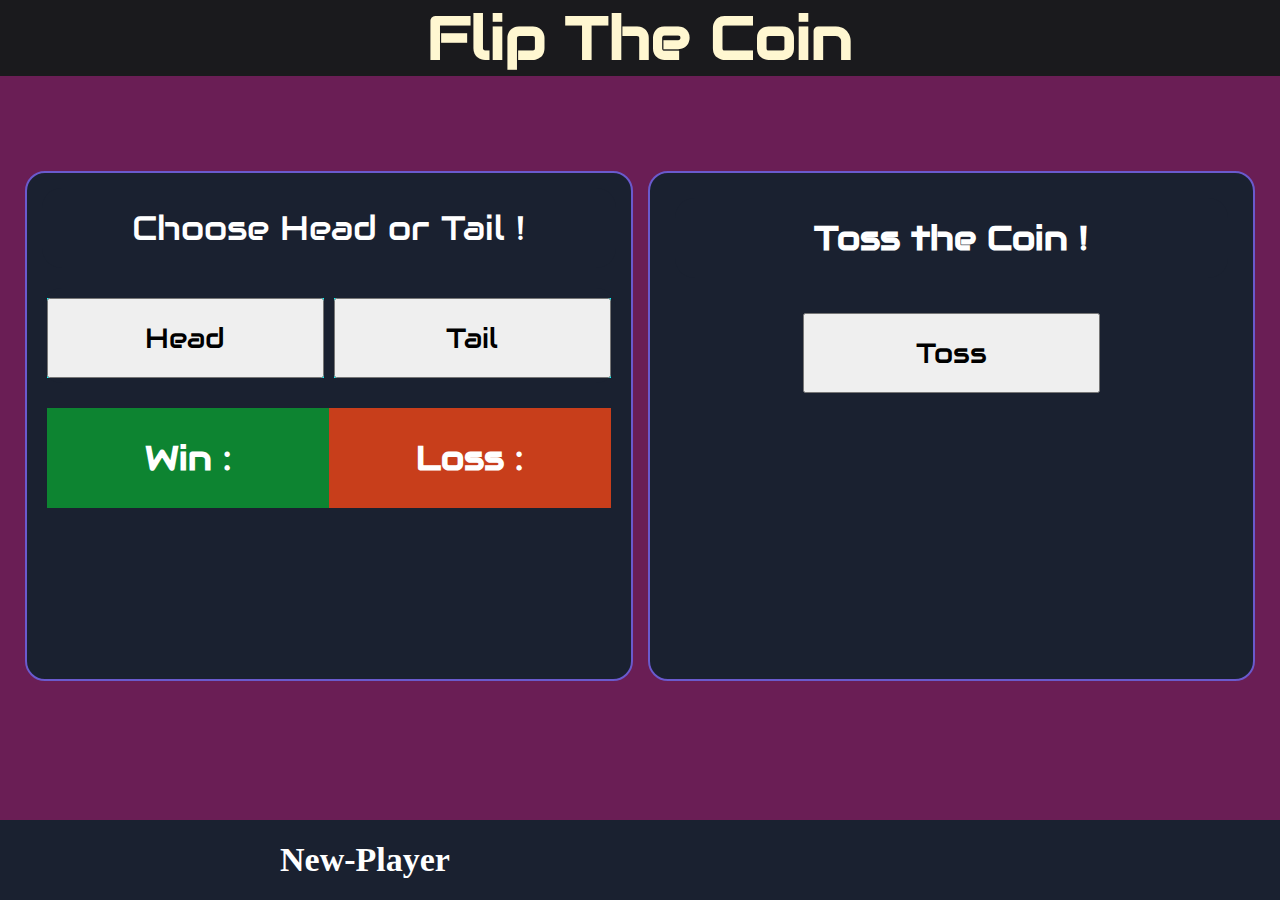
<file: Flip the Coin/flipthcoin.html>
<!DOCTYPE html>
<html lang="en">

<head>
    <link rel="preconnect" href="https://fonts.googleapis.com">
    <link rel="preconnect" href="https://fonts.gstatic.com" crossorigin>
    <link href="https://fonts.googleapis.com/css2?family=Danfo&family=Jacquard+12&display=swap" rel="stylesheet">
    <!--   <link href="./style.css" rel="stylesheet"> -->

    <link rel="preconnect" href="https://fonts.googleapis.com">
    <link rel="preconnect" href="https://fonts.gstatic.com" crossorigin>
    <link
        href="https://fonts.googleapis.com/css2?family=Audiowide&family=Bebas+Neue&family=Chewy&family=Pacifico&family=Press+Start+2P&family=Russo+One&display=swap"
        rel="stylesheet">

    <meta charset="UTF-8">
    <meta name="viewport" content="width=device-width, initial-scale=1.0">
    <title> Head & Tail </title>

    <style>
        /*This is universal Selector to deny unwanted default margin and padding.*/
        * {
            margin: 0;
            padding: 0;
            box-sizing: border-box;
        }

        h1 {
            font-size: 34px;
        }

        /*Body css*/
        body {
            display: flex;
            flex-direction: column;
            text-decoration: none;
            background-color: #6A1E55;
            color: white;
            margin: 0;
            padding: 0;
        }

        .Header-Section {
            margin: 0;
            padding: 0px 0;
            position: relative;
            width: 100%;
            min-height: auto;
            text-align: center;
            z-index: 1000;
            background-color: #1A1A1D;
        }

        .text-title {
            color: #FFF7D1;
            font-size: 60px;
            font-family: 'audiowide', sans-serif;
        }

        .Entire-Display-Section {
            margin: 10px;
            margin-top: 80px;
            margin-bottom: 0px;
            border-radius: 20px;
            display: flex;
            flex-direction: row;
            width: calc(100%-20px);
            height: 60vh;
            box-sizing: border-box;
        }

        .Left-Display-Section {
            border: 2px solid slateblue;
            margin: 15px;
            padding: 5px;
            margin-right: 7.5px;
            border-radius: 20px;
            display: flex;
            flex-direction: column;
            background-color: #1A2130;
            width: 50%;
            height: calc(100%-10px);
        }

        .Left-Display-text {
            padding: 0px;
            display: flex;
            flex-direction: row;
            justify-content: center;
            border-radius: 20px;
            margin: 10px;
            width: calc(100%-20px);
            height: 80px;
            background-color: #1A2130;
            box-sizing: border-box;
        }

        #playing-text {
            font-family: 'audiowide', sans-serif;
            display: flex;
            align-items: center;
            justify-content: center;
            color: white;
            font-size: 34px;
        }

        .button-Section {
            display: flex;
            flex-direction: row;
            justify-content: center;
            border-radius: 20px;
            margin: 10px;
            width: calc(100%-20px);
            height: auto;
            background-color: #1A2130;
            box-sizing: border-box;
        }

        .Left-Button-Section {
            margin: 10px 5px 5px 5px;
            width: 50%;
            background-color: aqua;
            height: 80px;
        }

        .Right-Button-Section {
            margin: 10px 5px 5px 5px;
            width: 50%;
            background-color: aqua;
            height: 80px;
        }

        .button-section-btn {
            font-family: 'audiowide', sans-serif;
            font-size: 28px;
            padding: 10px;
            width: 100%;
            height: 100%;
        }

        .button-click-result {
            font-family: 'audiowide', sans-serif;
            display: flex;
            justify-content: center;
            width: 100%;
            height: auto;
        }

        .win-loss-stats {
            margin: 15px;
            display: flex;
            flex-direction: row;
            width: auto;
            height: 100px;
            background-color: #291fa7;
            box-sizing: border-box;
        }

        .win-stat {
            font-family: 'audiowide', sans-serif;
            display: flex;
            align-items: center;
            justify-content: center;
            width: 50%;
            height: 100%;
            background-color: rgb(13, 132, 49);
            box-sizing: border-box;
        }

        .loss-stat {
            font-family: 'audiowide', sans-serif;
            display: flex;
            align-items: center;
            justify-content: center;
            height: 100%;
            background-color: rgb(200, 62, 27);
            width: 50%;
            box-sizing: border-box;
        }


        /*Right Section */

        .Right-Display-Section {
            font-family: 'audiowide', sans-serif;
            border: 2px solid slateblue;
            font-size: 1em;
            margin: 15px;
            padding: 5px;
            margin-left: 7.5px;
            border-radius: 20px;
            display: flex;
            flex-direction: column;
            background-color: #1A2130;
            width: 50%;
            height: calc(100%-10px);
        }

        .tossCoin-message-box {
            font-family: 'audiowide', sans-serif;
            display: flex;
            align-items: center;
            justify-content: center;
            border-radius: 20px;
            padding: 0px;
            margin: 20px;
            width: auto;
            background-color: #1A2130;
            height: 80px;
        }

        .tossCoin-message {
            font-family: 'audiowide', sans-serif;
            display: flex;
            align-items: center;
            justify-content: center;
            color: white;
            font-size: 34px;
        }

        .toss-coin-button-section {
            display: flex;
            align-items: center;
            justify-content: center;
            margin-top: 15px;
            width: 100%;
        }

        .toss-coin-button {
            font-family: 'audiowide', sans-serif;
            color: rgb(0, 0, 0);
            text-align: center;
            width: 50%;
            height: 80px;
            cursor: pointer;
            font-size: 28px;
        }

        #output-text-box {
            margin: 5px;
            margin-top: 85px;
            display: flex;
            align-items: center;
            justify-content: center;
            width: auto;
            height: 60px;
        }

        /*Footer Section*/
        .footer-section {
            border-top: 2px solid slateblue;
            background-color: #1A2130;
            position: fixed;
            bottom: 0;
            display: flex;
            flex-direction: row;
            align-items: center;
            justify-content: center;
            width: 100%;
            height: auto;
            box-sizing: border-box;
        }

        .upper-footer {
            display: flex;
            align-items: center;
            justify-content: center;
            background-color: #1A2130;
            width: 100%;
            height: auto;
            align-items: center;
            justify-content: center;
        }

        #back-to-top {
            border: 2px solid slateblue;
            border-radius: 50%;
            width: 60px;
            height: 60px;
            background-color: #1A2130;
            transform: translateY(-50%);
        }

        .lower-footer {
            background-color: #1A2130;
            position: fixed;
            bottom: 0;
            display: flex;
            flex-direction: row;
            align-items: center;
            justify-content: center;
            width: 100%;
            height: auto;
            box-sizing: border-box;
        }

        .player-detail-box {
            width: 65%;
            height: 80px;
            display: flex;
            align-items: center;
            justify-content: left;
            padding-left: 280px;
        }

        .player-rating-box {
            width: 35%;
            height: 80px;
            display: flex;
            align-items: center;
            justify-content: left;
            padding-left: 180px;
        }

        hr {
            border: 0;
            background: white;
            height: 3.5px;
            margin: 5px 50px 5px 50px;
        }

        /*Font Styles*/

        /* audiowide Font Class*/
        .audiowide-regular {
            font-family: "Audiowide", sans-serif;
            font-weight: 400;
            font-style: normal;
        }

        /* press-start-2p Font Class*/
        .press-start-2p-regular {
            font-family: "Press Start 2P", system-ui;
            font-weight: 400;
            font-style: normal;
        }

        @media (min-width : 0px) and (max-width:300px) {
            body {
                display: flex;
                flex-direction: column;
                text-decoration: none;
                background-color: #6A1E55;
                color: white;
                margin: 0;
                padding: 0;
            }

            h1 {
                font-size: 18px;
            }

            .Header-Section {
                margin: 0;
                padding: 0px 0;
                position: relative;
                width: 100%;
                min-height: auto;
                text-align: center;
                z-index: 1000;
                background-color: #1A1A1D;
            }

            .text-title {
                color: #FFF7D1;
                font-size: 24px;
                font-family: 'audiowide', sans-serif;
            }

            .Entire-Display-Section {
                margin: 10px;
                margin-top: 40px;
                margin-bottom: 0px;
                border-radius: 20px;
                display: flex;
                flex-direction: column;
                align-items: center;
                width: calc(100%-20px);
                height: 60vh;
                box-sizing: border-box;
            }

            .Left-Display-Section {
                border: 2px solid slateblue;
                margin: 15px;
                padding: 5px;
                margin-right: 15px;
                border-radius: 20px;
                display: flex;
                flex-direction: column;
                background-color: #1A2130;
                width: 100%;
                height: calc(100%-10px);
            }

            .Left-Display-text {
                padding: 0px;
                display: flex;
                flex-direction: row;
                justify-content: center;
                border-radius: 20px;
                margin: 10px;
                width: calc(100%-20px);
                height: 20px;
                background-color: #1A2130;
                box-sizing: border-box;
            }

            #playing-text {
                font-family: 'audiowide', sans-serif;
                display: flex;
                align-items: center;
                justify-content: center;
                color: white;
                font-size: 10px;
            }

            .button-Section {
                display: flex;
                flex-direction: row;
                justify-content: center;
                border-radius: 20px;
                margin: 10px;
                width: calc(100%-20px);
                height: auto;
                background-color: #1A2130;
                box-sizing: border-box;
            }

            .Left-Button-Section {
                margin: 10px 5px 5px 5px;
                width: 50%;
                background-color: aqua;
                height: 30px;
            }

            .Right-Button-Section {
                margin: 10px 5px 5px 5px;
                width: 50%;
                background-color: aqua;
                height: 30px;
            }

            .button-section-btn {
                display: flex;
                font-family: 'audiowide', sans-serif;
                align-items: center;
                justify-content: center;
                font-size: 12px;
                padding: 10px;
                width: 100%;
                height: 100%;
            }

            .button-click-result {
                font-family: 'audiowide', sans-serif;
                display: flex;
                justify-content: center;
                width: 100%;
                height: auto;
            }

            .win-loss-stats {
                margin: 15px;
                display: flex;
                flex-direction: row;
                width: auto;
                height: 40px;
                background-color: #291fa7;
                box-sizing: border-box;
            }

            .win-stat {
                font-family: 'audiowide', sans-serif;
                font-size: 24px;
                display: flex;
                align-items: center;
                justify-content: center;
                width: 50%;
                height: 100%;
                background-color: rgb(13, 132, 49);
                box-sizing: border-box;
            }

            .loss-stat {
                font-family: 'audiowide', sans-serif;
                font-size: 24px;
                display: flex;
                align-items: center;
                justify-content: center;
                height: 100%;
                background-color: rgb(200, 62, 27);
                width: 50%;
                box-sizing: border-box;
            }

            .Right-Display-Section {
                font-family: 'audiowide', sans-serif;
                border: 2px solid slateblue;
                font-size: 1em;
                margin: 15px;
                padding: 5px;
                margin-left: 15px;
                border-radius: 20px;
                display: flex;
                flex-direction: column;
                background-color: #1A2130;
                width: 100%;
                height: calc(100%-10px);
                margin-bottom: 20px;
            }


            .tossCoin-message-box {
                font-family: 'audiowide', sans-serif;
                font-size: 10px;
                display: flex;
                align-items: center;
                justify-content: center;
                border-radius: 20px;
                padding: 0px;
                margin: 10px;
                width: auto;
                background-color: #1A2130;
                height: 30px;
            }

            .tossCoin-message {
                font-family: 'audiowide', sans-serif;
                display: flex;
                align-items: center;
                justify-content: center;
                color: white;
                font-size: 10px;
            }

            .toss-coin-button-section {
                display: flex;
                align-items: center;
                justify-content: center;
                margin-top: 5px;
                width: 100%;
            }

            .toss-coin-button {
                font-family: 'audiowide', sans-serif;
                color: rgb(0, 0, 0);
                text-align: center;
                width: 50%;
                height: 30px;
                cursor: pointer;
                font-size: 12px;
            }

            #output-text-box {
                margin: 5px;
                margin-top: 45px;
                display: flex;
                align-items: center;
                justify-content: center;
                width: auto;
                height: 30px;
            }

            .upper-footer {
                display: flex;
                align-items: center;
                justify-content: center;
                background-color: #1A2130;
                width: 100%;
                height: auto;
                align-items: center;
                justify-content: center;
            }

            #back-to-top {
                border: 2px solid slateblue;
                border-radius: 50%;
                width: 60px;
                height: 60px;
                background-color: #1A2130;
                transform: translateY(-50%);
            }

            .lower-footer {
                background-color: #1A2130;
                position: fixed;
                bottom: 0;
                display: flex;
                flex-direction: row;
                align-items: center;
                justify-content: center;
                width: 100%;
                height: auto;
                box-sizing: border-box;
            }


            /*Footer Section*/
            .footer-section {
                border-top: 2px solid slateblue;
                background-color: #1A2130;
                position: fixed;
                bottom: 0;
                display: flex;
                flex-direction: row;
                align-items: center;
                justify-content: center;
                width: 100%;
                height: auto;
                box-sizing: border-box;
            }

            .player-detail-box {
                width: 65%;
                height: 20px;
                display: flex;
                align-items: center;
                justify-content: left;
                padding-left: 10px;
            }

            .player-rating-box {
                width: 35%;
                height: 20px;
                display: flex;
                align-items: center;
                justify-content: left;
                padding-left: 0px;
            }

            .player-name {
                font-size: 10px;
            }

            .player-rating {
                font-size: 10px;
            }
        }


        @media (min-width: 300px) and (max-width:560px) {
            body {
                display: flex;
                flex-direction: column;
                text-decoration: none;
                background-color: #6A1E55;
                color: white;
                margin: 0;
                padding: 0;
            }

            h1 {
                font-size: 26px;
            }

            .Header-Section {
                margin: 0;
                padding: 0px 0;
                position: relative;
                width: 100%;
                min-height: auto;
                text-align: center;
                z-index: 1000;
                background-color: #1A1A1D;
            }

            .text-title {
                color: #FFF7D1;
                font-size: 28px;
                font-family: 'audiowide', sans-serif;
            }

            .Entire-Display-Section {
                margin: 10px;
                margin-top: 40px;
                margin-bottom: 0px;
                border-radius: 20px;
                display: flex;
                flex-direction: column;
                align-items: center;
                width: calc(100%-20px);
                height: 60vh;
                box-sizing: border-box;
            }

            .Left-Display-Section {
                border: 2px solid slateblue;
                margin: 15px;
                padding: 5px;
                margin-right: 15px;
                border-radius: 20px;
                display: flex;
                flex-direction: column;
                background-color: #1A2130;
                width: 100%;
                height: calc(100%-10px);
            }

            .Left-Display-text {
                padding: 0px;
                display: flex;
                flex-direction: row;
                justify-content: center;
                border-radius: 20px;
                margin: 10px;
                width: calc(100%-20px);
                height: 40px;
                background-color: #1A2130;
                box-sizing: border-box;
            }

            #playing-text {
                font-family: 'audiowide', sans-serif;
                display: flex;
                align-items: center;
                justify-content: center;
                color: white;
                font-size: 20px;
            }

            .button-Section {
                display: flex;
                flex-direction: row;
                justify-content: center;
                border-radius: 20px;
                margin: 10px;
                width: calc(100%-20px);
                height: auto;
                background-color: #1A2130;
                box-sizing: border-box;
            }

            .Left-Button-Section {
                margin: 10px 5px 5px 5px;
                width: 50%;
                background-color: aqua;
                height: 60px;
            }

            .Right-Button-Section {
                margin: 10px 5px 5px 5px;
                width: 50%;
                background-color: aqua;
                height: 60px;
            }

            .button-section-btn {
                font-family: 'audiowide', sans-serif;
                font-size: 20px;
                padding: 10px;
                width: 100%;
                height: 100%;
            }

            .button-click-result {
                font-family: 'audiowide', sans-serif;
                display: flex;
                justify-content: center;
                width: 100%;
                height: auto;
            }

            .win-loss-stats {
                margin: 15px;
                display: flex;
                flex-direction: row;
                width: auto;
                height: 80px;
                background-color: #291fa7;
                box-sizing: border-box;
            }

            .win-stat {
                font-family: 'audiowide', sans-serif;
                display: flex;
                align-items: center;
                justify-content: center;
                width: 50%;
                height: 100%;
                background-color: rgb(13, 132, 49);
                box-sizing: border-box;
            }

            .loss-stat {
                font-family: 'audiowide', sans-serif;
                display: flex;
                align-items: center;
                justify-content: center;
                height: 100%;
                background-color: rgb(200, 62, 27);
                width: 50%;
                box-sizing: border-box;
            }

            .Right-Display-Section {
                font-family: 'audiowide', sans-serif;
                border: 2px solid slateblue;
                font-size: 1em;
                margin: 15px;
                padding: 5px;
                margin-left: 15px;
                border-radius: 20px;
                display: flex;
                flex-direction: column;
                background-color: #1A2130;
                width: 100%;
                height: calc(100%-10px);
                margin-bottom: 40px;
            }


            .tossCoin-message-box {
                font-family: 'audiowide', sans-serif;
                font-size: 20px;
                display: flex;
                align-items: center;
                justify-content: center;
                border-radius: 20px;
                padding: 0px;
                margin: 20px;
                width: auto;
                background-color: #1A2130;
                height: 60px;
            }

            .tossCoin-message {
                font-family: 'audiowide', sans-serif;
                display: flex;
                align-items: center;
                justify-content: center;
                color: white;
                font-size: 20px;
            }

            .toss-coin-button-section {
                display: flex;
                align-items: center;
                justify-content: center;
                margin-top: 15px;
                width: 100%;
            }

            .toss-coin-button {
                font-family: 'audiowide', sans-serif;
                color: rgb(0, 0, 0);
                text-align: center;
                width: 50%;
                height: 60px;
                cursor: pointer;
                font-size: 20px;
            }

            #output-text-box {
                margin: 5px;
                margin-top: 85px;
                display: flex;
                align-items: center;
                justify-content: center;
                width: auto;
                height: 60px;
            }


            /*Footer Section*/
            .footer-section {

                border-top: 2px solid slateblue;
                background-color: #1A2130;
                position: fixed;
                bottom: 0;
                display: flex;
                flex-direction: row;
                align-items: center;
                justify-content: center;
                width: 100%;
                height: auto;
                box-sizing: border-box;
            }

            .upper-footer {
                display: flex;
                align-items: center;
                justify-content: center;
                background-color: #1A2130;
                width: 100%;
                height: auto;
                align-items: center;
                justify-content: center;
            }

            .back-to-top {
                width: 60px;
                height: 60px;
                background-color: #1A1A1D;
            }

            .lower-footer {
                background-color: #1A2130;
                position: fixed;
                bottom: 0;
                display: flex;
                flex-direction: row;
                align-items: center;
                justify-content: center;
                width: 100%;
                height: auto;
                box-sizing: border-box;
            }

            .player-detail-box {
                width: 65%;
                height: 40px;
                display: flex;
                align-items: center;
                justify-content: left;
                padding-left: 40px;
            }

            .player-rating-box {
                width: 35%;
                height: 40px;
                display: flex;
                align-items: center;
                justify-content: left;
                padding-left: 0px;
            }

            .player-name {
                font-size: 18px;
            }

            .player-rating {
                font-size: 18px;
            }
        }

        @media (min-width: 560px) and (max-width: 930px) {
            body {
                display: flex;
                flex-direction: column;
                text-decoration: none;
                background-color: #6A1E55;
                color: white;
                margin: 0;
                padding: 0;
            }

            .Header-Section {
                margin: 0;
                padding: 0px 0;
                position: relative;
                width: 100%;
                min-height: auto;
                text-align: center;
                z-index: 1000;
                background-color: #1A1A1D;
            }

            .text-title {
                color: #FFF7D1;
                font-size: 45px;
                font-family: 'audiowide', sans-serif;
            }

            .Entire-Display-Section {
                margin: 10px;
                margin-top: 40px;
                margin-bottom: 0px;
                border-radius: 20px;
                display: flex;
                flex-direction: column;
                align-items: center;
                width: calc(100%-20px);
                height: 60vh;
                box-sizing: border-box;
            }

            .Left-Display-Section {
                border: 2px solid slateblue;
                margin: 15px;
                padding: 5px;
                margin-right: 15px;
                border-radius: 20px;
                display: flex;
                flex-direction: column;
                background-color: #1A2130;
                width: 100%;
                height: calc(100%-10px);
            }

            .Left-Display-text {
                padding: 0px;
                display: flex;
                flex-direction: row;
                justify-content: center;
                border-radius: 20px;
                margin: 10px;
                width: calc(100%-20px);
                height: 40px;
                background-color: #1A2130;
                box-sizing: border-box;
            }

            #playing-text {
                font-family: 'audiowide', sans-serif;
                display: flex;
                align-items: center;
                justify-content: center;
                color: white;
                font-size: 20px;
            }

            .button-Section {
                display: flex;
                flex-direction: row;
                justify-content: center;
                border-radius: 20px;
                margin: 10px;
                width: calc(100%-20px);
                height: auto;
                background-color: #1A2130;
                box-sizing: border-box;
            }

            .Left-Button-Section {
                margin: 10px 5px 5px 5px;
                width: 50%;
                background-color: aqua;
                height: 60px;
            }

            .Right-Button-Section {
                margin: 10px 5px 5px 5px;
                width: 50%;
                background-color: aqua;
                height: 60px;
            }

            .button-section-btn {
                font-family: 'audiowide', sans-serif;
                font-size: 20px;
                padding: 10px;
                width: 100%;
                height: 100%;
            }

            .button-click-result {
                font-family: 'audiowide', sans-serif;
                display: flex;
                justify-content: center;
                width: 100%;
                height: auto;
            }

            .win-loss-stats {
                margin: 15px;
                display: flex;
                flex-direction: row;
                width: auto;
                height: 80px;
                background-color: #291fa7;
                box-sizing: border-box;
            }

            .win-stat {
                font-family: 'audiowide', sans-serif;
                display: flex;
                align-items: center;
                justify-content: center;
                width: 50%;
                height: 100%;
                background-color: rgb(13, 132, 49);
                box-sizing: border-box;
            }

            .loss-stat {
                font-family: 'audiowide', sans-serif;
                display: flex;
                align-items: center;
                justify-content: center;
                height: 100%;
                background-color: rgb(200, 62, 27);
                width: 50%;
                box-sizing: border-box;
            }

            .Right-Display-Section {
                font-family: 'audiowide', sans-serif;
                border: 2px solid slateblue;
                font-size: 1em;
                margin: 15px;
                padding: 5px;
                margin-left: 15px;
                border-radius: 20px;
                display: flex;
                flex-direction: column;
                background-color: #1A2130;
                width: 100%;
                height: calc(100%-10px);
                margin-bottom: 40px;
            }


            .tossCoin-message-box {
                font-family: 'audiowide', sans-serif;
                font-size: 20px;
                display: flex;
                align-items: center;
                justify-content: center;
                border-radius: 20px;
                padding: 0px;
                margin: 20px;
                width: auto;
                background-color: #1A2130;
                height: 60px;
            }

            .tossCoin-message {
                font-family: 'audiowide', sans-serif;
                display: flex;
                align-items: center;
                justify-content: center;
                color: white;
                font-size: 20px;
            }

            .toss-coin-button-section {
                display: flex;
                align-items: center;
                justify-content: center;
                margin-top: 15px;
                width: 100%;
            }

            .toss-coin-button {
                font-family: 'audiowide', sans-serif;
                color: rgb(0, 0, 0);
                text-align: center;
                width: 50%;
                height: 60px;
                cursor: pointer;
                font-size: 20px;
            }

            #output-text-box {
                margin: 5px;
                margin-top: 85px;
                display: flex;
                align-items: center;
                justify-content: center;
                width: auto;
                height: 60px;
            }


            /*Footer Section*/
            .footer-section {
                display: flex;
                border-top: 4px solid slateblue;
                background-color: #1A2130;
                position: fixed;
                bottom: 0;
                display: flex;
                flex-direction: column;
                align-items: center;
                justify-content: center;
                width: 100%;
                box-sizing: border-box;
            }

            .upper-footer {
                align-items: center;
                justify-content: center;
                background-color: #1A2130;
                width: 100%;
                height: 120px;
                align-items: center;
                justify-content: center;
            }

            #back-to-top {
                margin: 0px;
                padding: 0px;
                display: flex;
                width: 120px;
                height: 120px;
                background-color: #1A2130;
                transform: translateY(-50%);
                border: 4px solid slateblue;
            }

            .lower-footer {
                background-color: #1A2130;
                display: flex;
                flex-direction: row;
                align-items: center;
                justify-content: center;
                width: 100%;
                height: auto;
            }

            .player-detail-box {
                width: 65%;
                height: 60px;
                display: flex;
                align-items: center;
                justify-content: left;
                padding-left: 40px;
            }

            .player-rating-box {
                width: 35%;
                height: 40px;
                display: flex;
                align-items: center;
                justify-content: left;
                padding-left: 0px;
            }

            .player-name {
                font-size: 28px;
            }

            .player-rating {
                font-size: 28px;
            }
        }

        @media (min-width: 1800px) and (max-width: 2262px) {
            body {
                display: flex;
                flex-direction: column;
                text-decoration: none;
                background-color: #6A1E55;
                color: white;
                margin: 0;
                padding: 0;
            }

            .Header-Section {
                margin: 0;
                padding: 0px 0;
                position: relative;
                width: 100%;
                min-height: auto;
                text-align: center;
                z-index: 1000;
                background-color: #1A1A1D;
            }

            .text-title {
                color: #FFF7D1;
                font-size: 180px;
                font-family: 'audiowide', sans-serif;
            }

            .Entire-Display-Section {
                margin: 60px;
                margin-top: 160px;
                margin-bottom: 0px;
                border-radius: 20px;
                display: flex;
                flex-direction: column;
                align-items: center;
                justify-content: center;
                width: calc(100%-20px);
                height: 60vh;
                box-sizing: border-box;
            }

            .Left-Display-Section {
                border: 2px solid slateblue;
                margin: 15px;
                padding: 155px;
                margin-right: 15px;
                border-radius: 20px;
                display: flex;
                flex-direction: column;
                background-color: #1A2130;
                width: 100%;
                height: calc(100%-10px);
            }

            .Left-Display-text {
                margin-bottom:40px ;
                padding: 0px;
                display: flex;
                flex-direction: row;
                align-items: center;
                justify-content: center;
                border-radius: 20px;
                margin: 10px;
                width: calc(100%-20px);
                height: 90px;
                background-color: #1A2130;
                box-sizing: border-box;
            }

            #playing-text {
                margin-bottom:60px ;
                font-family: 'audiowide', sans-serif;
                display: flex;
                align-items: center;
                justify-content: center;
                color: white;
                font-size: 100px;
            }

            .button-Section {
                display: flex;
                flex-direction: row;
                justify-content: center;
                border-radius: 20px;
                margin: 150px;
                width: calc(100%-20px);
                height: auto;
                background-color: #1A2130;
                box-sizing: border-box;
            }

            .Left-Button-Section {
                margin: 10px 5px 55px 5px;
                width: 50%;
                background-color: aqua;
                height: 150px;
            }

            .Right-Button-Section {
                margin: 10px 5px 5px 5px;
                width: 50%;
                background-color: aqua;
                height: 150px;
            }

            .button-section-btn {
                font-family: 'audiowide', sans-serif;
                font-size: 80px;
                padding: 10px;
                width: 100%;
                height: 100%;
            }

            .button-click-result {
                font-family: 'audiowide', sans-serif;
                display: flex;
                justify-content: center;
                width: 100%;
                height: auto;
            }

            .win-loss-stats {
                font-size: 80px;
                margin: 30px 150px 30px 150px;
                display: flex;
                flex-direction: row;
                width: auto;
                height: 150px;
                background-color: #291fa7;
                box-sizing: border-box;
            }

            .win-stat {
                font-size: 80px;
                font-family: 'audiowide', sans-serif;
                display: flex;
                align-items: center;
                justify-content: center;
                width: 50%;
                height: 100%;
                background-color: rgb(13, 132, 49);
                box-sizing: border-box;
            }

            .loss-stat {
                font-size: 40px;
                font-family: 'audiowide', sans-serif;
                display: flex;
                align-items: center;
                justify-content: center;
                height: 100%;
                background-color: rgb(200, 62, 27);
                width: 50%;
                box-sizing: border-box;
            }
            #winningTotal , #loosingTotal{
                font-size: 6rem;        
            }

            .Right-Display-Section {
                font-family: 'audiowide', sans-serif;
                border: 2px solid slateblue;
                font-size: 1em;
                margin: 50px 5px 50px 5px;
                padding: 5px;
                border-radius: 20px;
                display: flex;
                flex-direction: column;
                background-color: #1A2130;
                width: 100%;
                height: calc(100%-10px);
                margin-bottom: 40px;
            }

            .tossCoin-message-box {
                font-family: 'audiowide', sans-serif;
                display: flex;
                align-items: center;
                justify-content: center;
                border-radius: 20px;
                margin: 60px 0px 60px 0px;
                padding: 0px;
                width: 100%;
                background-color: #1A2130;
                height: auto;
            }

            .tossCoin-message {
                font-family: 'audiowide', sans-serif;
                display: flex;
                align-items: center;
                justify-content: center;
                color: white;
                font-size: 100px;
            }

            .toss-coin-button-section {
                display: flex;
                align-items: center;
                justify-content: center;
                margin-top: 15px;
                width: 100%;
                height: auto;
            }

            .toss-coin-button {
                font-family: 'audiowide', sans-serif;
                color: rgb(0, 0, 0);
                text-align: center;
                width: 50%;
                height: 150px;
                cursor: pointer;
                font-size: 80px;
            }

            #output-text-box {
                margin: 5px;
                margin-top: 85px;
                display: flex;
                align-items: center;
                justify-content: center;
                width: auto;
                height: 150px;
                font-size: 100px;
            }


            /*Footer Section*/
            .footer-section {
                display: flex;
                border-top: 5px solid slateblue;
                background-color: #1A2130;
                position: fixed;
                bottom: 0;
                display: flex;
                flex-direction: column;
                align-items: center;
                justify-content: center;
                width: 100%;
                box-sizing: border-box;
            }

            .upper-footer {
                align-items: center;
                justify-content: center;
                background-color: #1A2130;
                width: 100%;
                height: 340px;
                align-items: center;
                justify-content: center;
            }

            #back-to-top {
                margin: 0px;
                padding: 0px;
                display: flex;
                width: 340px;
                height: 340px;
                background-color: #1A2130;
                transform: translateY(-50%);
                border: 4px solid slateblue;
            }

            .lower-footer {
                background-color: #1A2130;
                display: flex;
                flex-direction: row;
                align-items: center;
                justify-content: center;
                width: 100%;
                height: auto;
            }

            .player-detail-box {
                width: 65%;
                height: 120px;
                display: flex;
                align-items: center;
                justify-content: left;
                padding-left: 40px;
            }

            .player-rating-box {
                width: 35%;
                height: 120px;
                display: flex;
                align-items: center;
                justify-content: left;
                padding-left: 0px;
            }

            .player-name {
                font-size: 80px;
            }

            .player-rating {
                font-size: 80px;
            }
        }
    </style>
</head>

<body>
    <div class="Header-Section">
        <h1 class="text-title "> Flip The Coin </h1>
    </div>


    <div class="Entire-Display-Section">

        <div class="Left-Display-Section">
            <div class="Left-Display-text">
                <play-text id="playing-text">Choose Head or Tail !</play-text>
            </div>

            <div class="button-Section">
                <div class="Left-Button-Section">
                    <button onclick="playGame(`Head`)" class="button-section-btn"> Head </button>
                </div>

                <div class="Right-Button-Section">
                    <button onclick="playGame(`Tail`)" class="button-section-btn "> Tail </button>
                </div>
            </div>

            <div class="button-click-result">
                <h1 id="win-loose-text"></h1>
            </div>

            <div class="win-loss-stats">

                <div class="win-stat">
                    <h1 id="winningTotal">Win :</h1>
                </div>

                <div class="loss-stat">
                    <h1 id="loosingTotal">Loss :</h1>
                </div>
            </div>

        </div>

        <div class="Right-Display-Section">

            <div class="tossCoin-message-box chewy-regular">
                <h1 class="tossCoin-message"> Toss the Coin !</h1>
            </div>
            <div class="toss-coin-button-section">
                <button onclick="tossCoin(`decideTime`)" class="toss-coin-button"> Toss </button>
            </div>


            <div id="output-text-box">
                <h1 class="output-text .audiowide-regular"></h1>
            </div>
        </div>
    </div>

    <footer>
        <div class="footer-section">

            <div class="lower-footer">
                <div class="player-detail-box">
                    <h1 class="player-name">Player Name</h1>
                </div>

                <div class="player-rating-box">
                    <h1 class="player-rating"> </h1>
                </div>
            </div>
        </div>
    </footer>

    <script>
        //JavaScript Hand Written Code
        let playername = prompt('What is Player Name ?');
        if (playername === null || playername === "") {
            playername = 'New-Player'
        }
        console.log(playername)

        document.querySelector('.player-name').textContent = `${playername}`;
        // document.getElementsByClassName('player-name')[0].textContent = `${playername}`; { Not Appropriate in Modern JavaScript}

        const playergrade = undefined;

        // Arrow Function  { const functionName = ()=>{}; }
        const tossCoin = (code) => {
            let output = undefined;
            const val = Math.random();
            val >= 0.45 ? output = 'Head' : output = 'Tail';

            if (code === `playTime`) {
                return `${output}`;
            } else if (code === `decideTime`) {
                document.querySelector('.output-text').textContent = `${output}`;
            }
            console.log(output);
        };

        const assignValue = (winCount, lossCount) => {
            document.querySelector('#winningTotal').textContent = `Win : ${winCount}`;
            document.querySelector('#loosingTotal').textContent = `Loss : ${lossCount}`;
        };
        let winCount = 0;
        let lossCount = 0;

        const gradeSystem = (winCount, lossCount) => {
            if (winCount > lossCount) {
                document.querySelector('.player-rating').textContent = `Winner`;
            } else {
                document.querySelector('.player-rating').textContent = `Looser`;
            }
        };


        const playGame = (playerChoice) => {
            let gameChoice = tossCoin(`playTime`);

            console.log(gameChoice);

            if (playerChoice === gameChoice) {
                document.querySelector('#win-loose-text').textContent = `You Win!`
                winCount++;
                gradeSystem(winCount, lossCount);
            } else {
                document.querySelector('#win-loose-text').textContent = `You Loose!`
                lossCount++;
                gradeSystem(winCount, lossCount);
            }

            assignValue(winCount, lossCount);
        };
    </script>
</body>


</html>
</file>
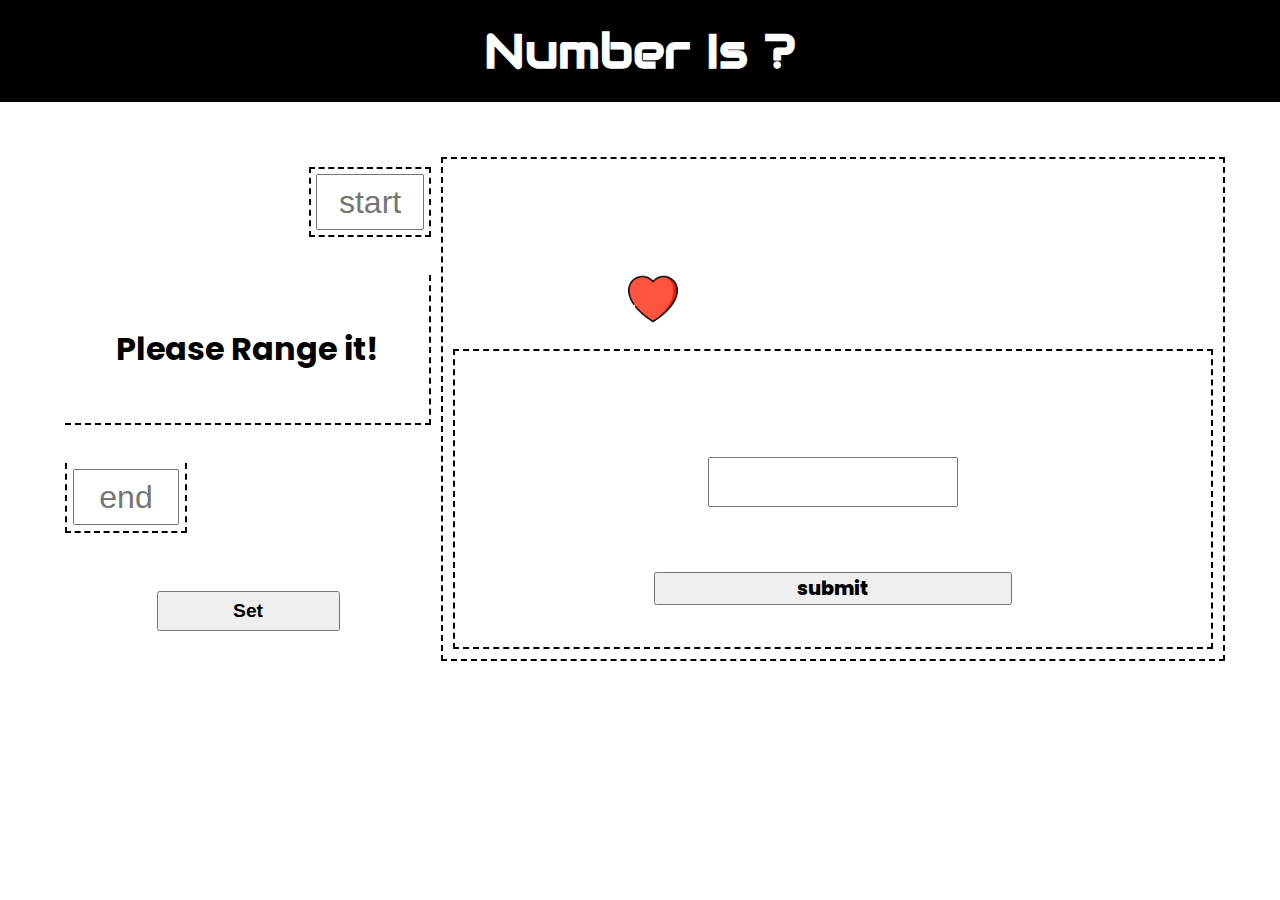
<file: Guess the Number/number.html>
<!DOCTYPE html>
<html lang="en">

<head>
    <meta charset="UTF-8">
    <meta name="viewport" content="width=device-width, initial-scale=1.0">
    <link rel="stylesheet" href="./style.css">
    <link rel="stylesheet" href="media.css">
    <title>Number Is</title>

    <link
        href="https://fonts.googleapis.com/css2?family=Audiowide&family=Bebas+Neue&family=Chewy&family=Inter:ital,opsz,wght@0,14..32,100..900;1,14..32,100..900&family=Pacifico&family=Poppins&family=Press+Start+2P&family=Roboto:ital,wght@0,100;0,300;0,400;0,500;0,700;0,900;1,100;1,300;1,400;1,500;1,700;1,900&family=Russo+One&display=swap"
        rel="stylesheet">

</head>

<body>
    <header>
        <h1 id="header-text">Number Is ?</h1>
    </header>

    <main>
        <div id="left-section">
            <div class="top" id="start">
                <input id="start-value" class="startend-index" placeholder="start" type="text" required>
            </div>
            <div class="middle-path">
                <h1 class="range-text">Please Range it!</h1>
            </div>
            <div class="bottom" id="end">
                <input id="end-value" class="startend-index" placeholder="end" type="text" required>
            </div>
            <div class="get-range-button">
                <button id="getrange-btn" onclick="">Set</button>
            </div>
        </div>

        <div id="right-section">
            <div class="range-text-box">
                <h1 class="rangetext"></h1>
            </div>
            <div class="life-box">
                <div class="left-lifecount">
                    <img id="life-img" src="../Images/heart_520428.png" alt="heart-logo">
                </div>
                <div class="right-lifecount">
                    <h1 id="total-life"></h1>
                </div>
            </div>
            <div class="one-box">
                <h1 id="play-text"></h1>
                <input type="text" id="user-input" required>
                <div class="submit-answer">
                    <button id="submit">submit</button>
                </div>
            </div>
        </div>
        </div>
    </main>

    <script src="./backend.js"></script>
</body>

</html>
</file>
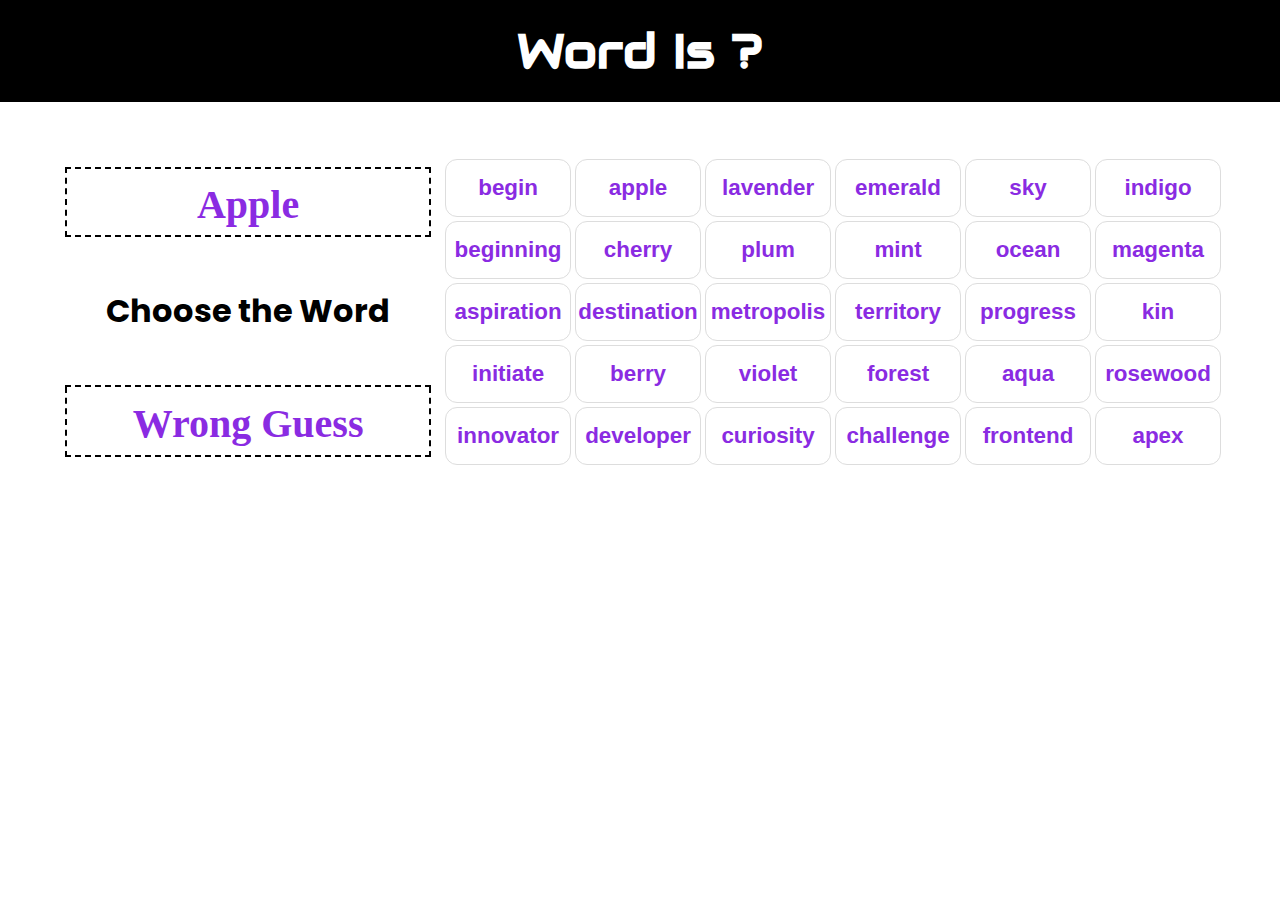
<file: Guess the Word/word.html>
<!DOCTYPE html>
<html lang="en">

<head>
    <meta charset="UTF-8">
    <meta name="viewport" content="width=device-width, initial-scale=1.0">
    <link rel="stylesheet" href="./style.css">
    <link rel="stylesheet" href="media.css">
    <title>Word Is</title>

    <link
        href="https://fonts.googleapis.com/css2?family=Audiowide&family=Bebas+Neue&family=Chewy&family=Inter:ital,opsz,wght@0,14..32,100..900;1,14..32,100..900&family=Pacifico&family=Poppins&family=Press+Start+2P&family=Roboto:ital,wght@0,100;0,300;0,400;0,500;0,700;0,900;1,100;1,300;1,400;1,500;1,700;1,900&family=Russo+One&display=swap"
        rel="stylesheet">

</head>

<body>
    <header>
        <h1 id="header-text">Word Is ?</h1>
    </header>

    <main>
        <div id="left-section">
            <div class="top" id="start">
                <h1 id="computer-choose">Apple</h1>
            </div>
            <div class="middle-path">
                <h1 class="range-text">Choose the Word </h1>
            </div>
            <div class="bottom" id="end">
                <h1 id="output-text">Wrong Guess</h1>
            </div>
        </div>

        <div id="right-section">
            <div id="upper" class="section">
                <button id="begin" class="index" onclick="chooseOne(1)">begin</button>
                <button id="apple" class="index" onclick="chooseOne(2)">apple</button>
                <button id="lavender" class="index" onclick="chooseOne(3)">lavender</button>
                <button id="emerald" class="index" onclick="chooseOne(4)">emerald</button>
                <button id="sky" class="index" onclick="chooseOne(5)">sky</button>
                <button id="indigo" class="index" onclick="chooseOne(6)">indigo</button>
            </div>
            <div id="upper-middle" class="section">
                <button id="beginning" class="index" onclick="chooseOne(7)">beginning</button>
                <button id="cherry" class="index" onclick="chooseOne(8)">cherry</button>
                <button id="plum" class="index" onclick="chooseOne(9)">plum</button>
                <button id="mint" class="index" onclick="chooseOne(10)">mint</button>
                <button id="ocean" class="index" onclick="chooseOne(11)">ocean</button>
                <button id="magenta" class="index" onclick="chooseOne(12)">magenta</button>
            </div>
            <div id="middle" class="section">
                <button id="aspiration" class="index" onclick="chooseOne(13)">aspiration</button>
                <button id="destination" class="index" onclick="chooseOne(14)">destination</button>
                <button id="metropolis" class="index" onclick="chooseOne(15)">metropolis</button>
                <button id="territory" class="index" onclick="chooseOne(16)">territory</button>
                <button id="progress" class="index" onclick="chooseOne(17)">progress</button>
                <button id="kin" class="index" onclick="chooseOne(18)">kin</button>
            </div>
            <div id="lower-middle" class="section">
                <button id="initiate" class="index" onclick="chooseOne(19)">initiate</button>
                <button id="berry" class="index" onclick="chooseOne(20)">berry</button>
                <button id="violet" class="index" onclick="chooseOne(21)">violet</button>
                <button id="forest" class="index" onclick="chooseOne(22)">forest</button>
                <button id="aqua" class="index" onclick="chooseOne(23)">aqua</button>
                <button id="rosewood" class="index" onclick="chooseOne(24)">rosewood</button>
            </div>
            <div id="lower" class="section">
                <button id="innovator" class="index" onclick="chooseOne(25)">innovator</button>
                <button id="developer" class="index" onclick="chooseOne(26)">developer</button>
                <button id="curiosity" class="index" onclick="chooseOne(27)">curiosity</button>
                <button id="challenge" class="index" onclick="chooseOne(28)">challenge</button>
                <button id="frontend" class="index" onclick="chooseOne(29)">frontend</button>
                <button id="apex" class="index" onclick="chooseOne(30)">apex</button>
            </div>                 
        </div>
    </main>

    <script src="./backend.js"></script>
</body>

</html>
</file>
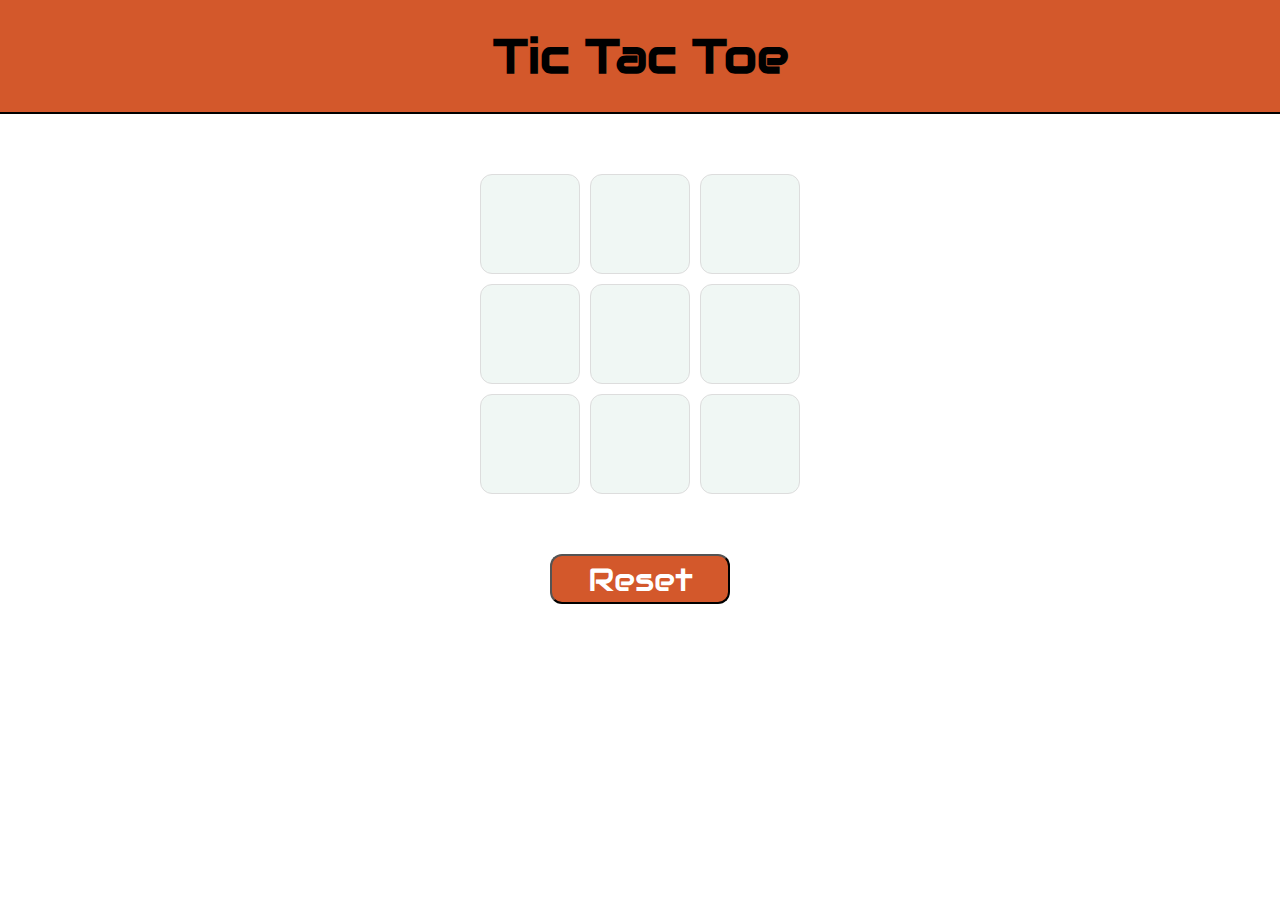
<file: Tic Tac Toe/tictactoe.html>
<!DOCTYPE html>
<html lang="en">
<head>
    <meta charset="UTF-8">
    <meta name="viewport" content="width=device-width, initial-scale=1.0">
    <link rel="stylesheet" href="./style.css">
    <title>Tic Tac Toe</title>

    <link
        href="https://fonts.googleapis.com/css2?family=Audiowide&family=Bebas+Neue&family=Chewy&family=Inter:ital,opsz,wght@0,14..32,100..900;1,14..32,100..900&family=Pacifico&family=Poppins&family=Press+Start+2P&family=Roboto:ital,wght@0,100;0,300;0,400;0,500;0,700;0,900;1,100;1,300;1,400;1,500;1,700;1,900&family=Russo+One&display=swap"
        rel="stylesheet">

</head>
<body>
    <div class="header">
        <h1 class="header-text">
            Tic Tac Toe
        </h1>
    </div>

    <div class="main">
        <div class="play-area">
            <div class="button-section">
                <button class="box 1"></button>
                <button class="box 2"></button>
                <button class="box 3"></button>
                <button class="box 4"></button>
                <button class="box 5"></button>
                <button class="box 6"></button>
                <button class="box 7"></button>
                <button class="box 8"></button>
                <button class="box 9"></button>
            </div>
        </div>

        <div class="reset-game">
            <button id="reset">
                Reset
            </button>
        </div>
        
    </div>

    <script src="./backend.js" ></script>
</body>
</html>
</file>
<file: Flip the Coin/style.css>
/*This is universal Selector to deny unwanted default margin and padding.*/
* {
    margin: 0;
    padding: 0;
    box-sizing: border-box;
}

h1 {
    font-size: 34px;
}

/*Body css*/
body {
    display: flex;
    flex-direction: column;
    text-decoration: none;
    background-color: #6A1E55;
    color: white;
    margin: 0;
    padding: 0;
}

.Header-Section {
    margin: 0;
    padding: 0px 0;
    position: relative;
    width: 100%;
    min-height: auto;
    text-align: center;
    z-index: 1000;
    background-color: #1A1A1D;
}

.text-title {
    color: #FFF7D1;
    font-size: 60px;
    font-family: 'audiowide', sans-serif;
}

.Entire-Display-Section {
    margin: 10px;
    margin-top: 80px;
    margin-bottom: 0px;
    border-radius: 20px;
    display: flex;
    flex-direction: row;
    width: calc(100%-20px);
    height: 60vh;
    box-sizing: border-box;
}

.Left-Display-Section {
    border: 2px solid slateblue;
    margin: 15px;
    padding: 5px;
    margin-right: 7.5px;
    border-radius: 20px;
    display: flex;
    flex-direction: column;
    background-color: #1A2130;
    width: 50%;
    height: calc(100%-10px);
}

.Left-Display-text {
    padding: 0px;
    display: flex;
    flex-direction: row;
    justify-content: center;
    border-radius: 20px;
    margin: 10px;
    width: calc(100%-20px);
    height: 80px;
    background-color: #1A2130;
    box-sizing: border-box;
}

#playing-text {
    font-family: 'audiowide', sans-serif;
    display: flex;
    align-items: center;
    justify-content: center;
    color: white;
    font-size: 34px;
}

.button-Section {
    display: flex;
    flex-direction: row;
    justify-content: center;
    border-radius: 20px;
    margin: 10px;
    width: calc(100%-20px);
    height: auto;
    background-color: #1A2130;
    box-sizing: border-box;
}

.Left-Button-Section {
    margin: 10px 5px 5px 5px;
    width: 50%;
    background-color: aqua;
    height: 80px;
}

.Right-Button-Section {
    margin: 10px 5px 5px 5px;
    width: 50%;
    background-color: aqua;
    height: 80px;
}

.button-section-btn {
    font-family: 'audiowide', sans-serif;
    font-size: 28px;
    padding: 10px;
    width: 100%;
    height: 100%;
}

.button-click-result {
    font-family: 'audiowide', sans-serif;
    display: flex;
    justify-content: center;
    width: 100%;
    height: auto;
}

.win-loss-stats {
    margin: 15px;
    display: flex;
    flex-direction: row;
    width: auto;
    height: 100px;
    background-color: #291fa7;
    box-sizing: border-box;
}

.win-stat {
    font-family: 'audiowide', sans-serif;
    display: flex;
    align-items: center;
    justify-content: center;
    width: 50%;
    height: 100%;
    background-color: rgb(13, 132, 49);
    box-sizing: border-box;
}

.loss-stat {
    font-family: 'audiowide', sans-serif;
    display: flex;
    align-items: center;
    justify-content: center;
    height: 100%;
    background-color: rgb(200, 62, 27);
    width: 50%;
    box-sizing: border-box;
}


/*Right Section */

.Right-Display-Section {
    font-family: 'audiowide', sans-serif;
    border: 2px solid slateblue;
    font-size: 1em;
    margin: 15px;
    padding: 5px;
    margin-left: 7.5px;
    border-radius: 20px;
    display: flex;
    flex-direction: column;
    background-color: #1A2130;
    width: 50%;
    height: calc(100%-10px);
}

.tossCoin-message-box {
    font-family: 'audiowide', sans-serif;
    display: flex;
    align-items: center;
    justify-content: center;
    border-radius: 20px;
    padding: 0px;
    margin: 20px;
    width: auto;
    background-color: #1A2130;
    height: 80px;
}

.tossCoin-message {
    font-family: 'audiowide', sans-serif;
    display: flex;
    align-items: center;
    justify-content: center;
    color: white;
    font-size: 34px;
}

.toss-coin-button-section {
    display: flex;
    align-items: center;
    justify-content: center;
    margin-top: 15px;
    width: 100%;
}

.toss-coin-button {
    font-family: 'audiowide', sans-serif;
    color: rgb(0, 0, 0);
    text-align: center;
    width: 50%;
    height: 80px;
    cursor: pointer;
    font-size: 28px;
}

#output-text-box {
    margin: 5px;
    margin-top: 85px;
    display: flex;
    align-items: center;
    justify-content: center;
    width: auto;
    height: 60px;
}

/*Footer Section*/
.footer-section {
    border-top: 2px solid slateblue;
    background-color: #1A2130;
    position: fixed;
    bottom: 0;
    display: flex;
    flex-direction: column;
    align-items: center;
    justify-content: center;
    width: 100%;
    height: auto;
    box-sizing: border-box;
}
.upper-footer{
    display: flex;
    align-items: center;
    justify-content: center;
    width: 100%;
    height: 120px;
}


.lower-footer{
    border-top: 2px solid slateblue;
    background-color: #1A2130;
    position: fixed;
    bottom: 0;
    display: flex;
    flex-direction: row;
    align-items: center;
    justify-content: center;
    width: 100%;
    height: auto;
    box-sizing: border-box;
}

.player-detail-box {
    width: 65%;
    height: 80px;
    display: flex;
    align-items: center;
    justify-content: left;
    padding-left: 280px;
}

.player-rating-box {
    width: 35%;
    height: 80px;
    display: flex;
    align-items: center;
    justify-content: left;
    padding-left: 180px;
}



hr {
    border: 0;
    background: white;
    height: 3.5px;
    margin: 5px 50px 5px 50px;
}

/*Font Styles*/

/* audiowide Font Class*/
.audiowide-regular {
    font-family: "Audiowide", sans-serif;
    font-weight: 400;
    font-style: normal;
}

/* press-start-2p Font Class*/
.press-start-2p-regular {
    font-family: "Press Start 2P", system-ui;
    font-weight: 400;
    font-style: normal;
}

@media (min-width : 0px) and (max-width:300px) {
    body {
        display: flex;
        flex-direction: column;
        text-decoration: none;
        background-color: #6A1E55;
        color: white;
        margin: 0;
        padding: 0;
    }

    h1 {
        font-size: 18px;
    }

    .Header-Section {
        margin: 0;
        padding: 0px 0;
        position: relative;
        width: 100%;
        min-height: auto;
        text-align: center;
        z-index: 1000;
        background-color: #1A1A1D;
    }

    .text-title {
        color: #FFF7D1;
        font-size: 24px;
        font-family: 'audiowide', sans-serif;
    }

    .Entire-Display-Section {
        margin: 10px;
        margin-top: 40px;
        margin-bottom: 0px;
        border-radius: 20px;
        display: flex;
        flex-direction: column;
        align-items: center;
        width: calc(100%-20px);
        height: 60vh;
        box-sizing: border-box;
    }

    .Left-Display-Section {
        border: 2px solid slateblue;
        margin: 15px;
        padding: 5px;
        margin-right: 15px;
        border-radius: 20px;
        display: flex;
        flex-direction: column;
        background-color: #1A2130;
        width: 100%;
        height: calc(100%-10px);
    }

    .Left-Display-text {
        padding: 0px;
        display: flex;
        flex-direction: row;
        justify-content: center;
        border-radius: 20px;
        margin: 10px;
        width: calc(100%-20px);
        height: 20px;
        background-color: #1A2130;
        box-sizing: border-box;
    }

    #playing-text {
        font-family: 'audiowide', sans-serif;
        display: flex;
        align-items: center;
        justify-content: center;
        color: white;
        font-size: 10px;
    }

    .button-Section {
        display: flex;
        flex-direction: row;
        justify-content: center;
        border-radius: 20px;
        margin: 10px;
        width: calc(100%-20px);
        height: auto;
        background-color: #1A2130;
        box-sizing: border-box;
    }

    .Left-Button-Section {
        margin: 10px 5px 5px 5px;
        width: 50%;
        background-color: aqua;
        height: 30px;
    }

    .Right-Button-Section {
        margin: 10px 5px 5px 5px;
        width: 50%;
        background-color: aqua;
        height: 30px;
    }

    .button-section-btn {
        display: flex;
        font-family: 'audiowide', sans-serif;
        align-items: center;
        justify-content: center;
        font-size: 12px;
        padding: 10px;
        width: 100%;
        height: 100%;
    }

    .button-click-result {
        font-family: 'audiowide', sans-serif;
        display: flex;
        justify-content: center;
        width: 100%;
        height: auto;
    }

    .win-loss-stats {
        margin: 15px;
        display: flex;
        flex-direction: row;
        width: auto;
        height: 40px;
        background-color: #291fa7;
        box-sizing: border-box;
    }

    .win-stat {
        font-family: 'audiowide', sans-serif;
        font-size: 24px;
        display: flex;
        align-items: center;
        justify-content: center;
        width: 50%;
        height: 100%;
        background-color: rgb(13, 132, 49);
        box-sizing: border-box;
    }

    .loss-stat {
        font-family: 'audiowide', sans-serif;
        font-size: 24px;
        display: flex;
        align-items: center;
        justify-content: center;
        height: 100%;
        background-color: rgb(200, 62, 27);
        width: 50%;
        box-sizing: border-box;
    }

    .Right-Display-Section {
        font-family: 'audiowide', sans-serif;
        border: 2px solid slateblue;
        font-size: 1em;
        margin: 15px;
        padding: 5px;
        margin-left: 15px;
        border-radius: 20px;
        display: flex;
        flex-direction: column;
        background-color: #1A2130;
        width: 100%;
        height: calc(100%-10px);
        margin-bottom: 20px;
    }


    .tossCoin-message-box {
        font-family: 'audiowide', sans-serif;
        font-size: 10px;
        display: flex;
        align-items: center;
        justify-content: center;
        border-radius: 20px;
        padding: 0px;
        margin: 10px;
        width: auto;
        background-color: #1A2130;
        height: 30px;
    }

    .tossCoin-message {
        font-family: 'audiowide', sans-serif;
        display: flex;
        align-items: center;
        justify-content: center;
        color: white;
        font-size: 10px;
    }

    .toss-coin-button-section {
        display: flex;
        align-items: center;
        justify-content: center;
        margin-top: 5px;
        width: 100%;
    }

    .toss-coin-button {
        font-family: 'audiowide', sans-serif;
        color: rgb(0, 0, 0);
        text-align: center;
        width: 50%;
        height: 30px;
        cursor: pointer;
        font-size: 12px;
    }

    #output-text-box {
        margin: 5px;
        margin-top: 45px;
        display: flex;
        align-items: center;
        justify-content: center;
        width: auto;
        height: 30px;
    }


    /*Footer Section*/
    .footer-section {
        border-top: 2px solid slateblue;
        background-color: #1A2130;
        position: fixed;
        bottom: 0;
        display: flex;
        flex-direction: row;
        align-items: center;
        justify-content: center;
        width: 100%;
        height: auto;
        box-sizing: border-box;
    }

    .player-detail-box {
        width: 65%;
        height: 20px;
        display: flex;
        align-items: center;
        justify-content: left;
        padding-left: 10px;
    }

    .player-rating-box {
        width: 35%;
        height: 20px;
        display: flex;
        align-items: center;
        justify-content: left;
        padding-left: 0px;
    }

    .player-name {
        font-size: 10px;
    }

    .player-rating {
        font-size: 10px;
    }
}


@media (min-width: 300px) and (max-width:560px) {
    body {
        display: flex;
        flex-direction: column;
        text-decoration: none;
        background-color: #6A1E55;
        color: white;
        margin: 0;
        padding: 0;
    }

    h1 {
        font-size: 26px;
    }

    .Header-Section {
        margin: 0;
        padding: 0px 0;
        position: relative;
        width: 100%;
        min-height: auto;
        text-align: center;
        z-index: 1000;
        background-color: #1A1A1D;
    }

    .text-title {
        color: #FFF7D1;
        font-size: 28px;
        font-family: 'audiowide', sans-serif;
    }

    .Entire-Display-Section {
        margin: 10px;
        margin-top: 40px;
        margin-bottom: 0px;
        border-radius: 20px;
        display: flex;
        flex-direction: column;
        align-items: center;
        width: calc(100%-20px);
        height: 60vh;
        box-sizing: border-box;
    }

    .Left-Display-Section {
        border: 2px solid slateblue;
        margin: 15px;
        padding: 5px;
        margin-right: 15px;
        border-radius: 20px;
        display: flex;
        flex-direction: column;
        background-color: #1A2130;
        width: 100%;
        height: calc(100%-10px);
    }

    .Left-Display-text {
        padding: 0px;
        display: flex;
        flex-direction: row;
        justify-content: center;
        border-radius: 20px;
        margin: 10px;
        width: calc(100%-20px);
        height: 40px;
        background-color: #1A2130;
        box-sizing: border-box;
    }

    #playing-text {
        font-family: 'audiowide', sans-serif;
        display: flex;
        align-items: center;
        justify-content: center;
        color: white;
        font-size: 20px;
    }

    .button-Section {
        display: flex;
        flex-direction: row;
        justify-content: center;
        border-radius: 20px;
        margin: 10px;
        width: calc(100%-20px);
        height: auto;
        background-color: #1A2130;
        box-sizing: border-box;
    }

    .Left-Button-Section {
        margin: 10px 5px 5px 5px;
        width: 50%;
        background-color: aqua;
        height: 60px;
    }

    .Right-Button-Section {
        margin: 10px 5px 5px 5px;
        width: 50%;
        background-color: aqua;
        height: 60px;
    }

    .button-section-btn {
        font-family: 'audiowide', sans-serif;
        font-size: 20px;
        padding: 10px;
        width: 100%;
        height: 100%;
    }

    .button-click-result {
        font-family: 'audiowide', sans-serif;
        display: flex;
        justify-content: center;
        width: 100%;
        height: auto;
    }

    .win-loss-stats {
        margin: 15px;
        display: flex;
        flex-direction: row;
        width: auto;
        height: 80px;
        background-color: #291fa7;
        box-sizing: border-box;
    }

    .win-stat {
        font-family: 'audiowide', sans-serif;
        display: flex;
        align-items: center;
        justify-content: center;
        width: 50%;
        height: 100%;
        background-color: rgb(13, 132, 49);
        box-sizing: border-box;
    }

    .loss-stat {
        font-family: 'audiowide', sans-serif;
        display: flex;
        align-items: center;
        justify-content: center;
        height: 100%;
        background-color: rgb(200, 62, 27);
        width: 50%;
        box-sizing: border-box;
    }

    .Right-Display-Section {
        font-family: 'audiowide', sans-serif;
        border: 2px solid slateblue;
        font-size: 1em;
        margin: 15px;
        padding: 5px;
        margin-left: 15px;
        border-radius: 20px;
        display: flex;
        flex-direction: column;
        background-color: #1A2130;
        width: 100%;
        height: calc(100%-10px);
        margin-bottom: 40px;
    }


    .tossCoin-message-box {
        font-family: 'audiowide', sans-serif;
        font-size: 20px;
        display: flex;
        align-items: center;
        justify-content: center;
        border-radius: 20px;
        padding: 0px;
        margin: 20px;
        width: auto;
        background-color: #1A2130;
        height: 60px;
    }

    .tossCoin-message {
        font-family: 'audiowide', sans-serif;
        display: flex;
        align-items: center;
        justify-content: center;
        color: white;
        font-size: 20px;
    }

    .toss-coin-button-section {
        display: flex;
        align-items: center;
        justify-content: center;
        margin-top: 15px;
        width: 100%;
    }

    .toss-coin-button {
        font-family: 'audiowide', sans-serif;
        color: rgb(0, 0, 0);
        text-align: center;
        width: 50%;
        height: 60px;
        cursor: pointer;
        font-size: 20px;
    }

    #output-text-box {
        margin: 5px;
        margin-top: 85px;
        display: flex;
        align-items: center;
        justify-content: center;
        width: auto;
        height: 60px;
    }


    /*Footer Section*/
    .footer-section {
        border-top: 2px solid slateblue;
        background-color: #1A2130;
        position: fixed;
        bottom: 0;
        display: flex;
        flex-direction: row;
        align-items: center;
        justify-content: center;
        width: 100%;
        height: auto;
        box-sizing: border-box;
    }

    .player-detail-box {
        width: 65%;
        height: 40px;
        display: flex;
        align-items: center;
        justify-content: left;
        padding-left: 40px;
    }

    .player-rating-box {
        width: 35%;
        height: 40px;
        display: flex;
        align-items: center;
        justify-content: left;
        padding-left: 0px;
    }

    .player-name {
        font-size: 18px;
    }

    .player-rating {
        font-size: 18px;
    }
}

@media (min-width: 560px) and (max-width: 930px) {
    body {
        display: flex;
        flex-direction: column;
        text-decoration: none;
        background-color: #6A1E55;
        color: white;
        margin: 0;
        padding: 0;
    }

    .Header-Section {
        margin: 0;
        padding: 0px 0;
        position: relative;
        width: 100%;
        min-height: auto;
        text-align: center;
        z-index: 1000;
        background-color: #1A1A1D;
    }

    .text-title {
        color: #FFF7D1;
        font-size: 45px;
        font-family: 'audiowide', sans-serif;
    }

    .Entire-Display-Section {
        margin: 10px;
        margin-top: 40px;
        margin-bottom: 0px;
        border-radius: 20px;
        display: flex;
        flex-direction: column;
        align-items: center;
        width: calc(100%-20px);
        height: 60vh;
        box-sizing: border-box;
    }

    .Left-Display-Section {
        border: 2px solid slateblue;
        margin: 15px;
        padding: 5px;
        margin-right: 15px;
        border-radius: 20px;
        display: flex;
        flex-direction: column;
        background-color: #1A2130;
        width: 100%;
        height: calc(100%-10px);
    }

    .Left-Display-text {
        padding: 0px;
        display: flex;
        flex-direction: row;
        justify-content: center;
        border-radius: 20px;
        margin: 10px;
        width: calc(100%-20px);
        height: 40px;
        background-color: #1A2130;
        box-sizing: border-box;
    }

    #playing-text {
        font-family: 'audiowide', sans-serif;
        display: flex;
        align-items: center;
        justify-content: center;
        color: white;
        font-size: 20px;
    }

    .button-Section {
        display: flex;
        flex-direction: row;
        justify-content: center;
        border-radius: 20px;
        margin: 10px;
        width: calc(100%-20px);
        height: auto;
        background-color: #1A2130;
        box-sizing: border-box;
    }

    .Left-Button-Section {
        margin: 10px 5px 5px 5px;
        width: 50%;
        background-color: aqua;
        height: 60px;
    }

    .Right-Button-Section {
        margin: 10px 5px 5px 5px;
        width: 50%;
        background-color: aqua;
        height: 60px;
    }

    .button-section-btn {
        font-family: 'audiowide', sans-serif;
        font-size: 20px;
        padding: 10px;
        width: 100%;
        height: 100%;
    }

    .button-click-result {
        font-family: 'audiowide', sans-serif;
        display: flex;
        justify-content: center;
        width: 100%;
        height: auto;
    }

    .win-loss-stats {
        margin: 15px;
        display: flex;
        flex-direction: row;
        width: auto;
        height: 80px;
        background-color: #291fa7;
        box-sizing: border-box;
    }

    .win-stat {
        font-family: 'audiowide', sans-serif;
        display: flex;
        align-items: center;
        justify-content: center;
        width: 50%;
        height: 100%;
        background-color: rgb(13, 132, 49);
        box-sizing: border-box;
    }

    .loss-stat {
        font-family: 'audiowide', sans-serif;
        display: flex;
        align-items: center;
        justify-content: center;
        height: 100%;
        background-color: rgb(200, 62, 27);
        width: 50%;
        box-sizing: border-box;
    }

    .Right-Display-Section {
        font-family: 'audiowide', sans-serif;
        border: 2px solid slateblue;
        font-size: 1em;
        margin: 15px;
        padding: 5px;
        margin-left: 15px;
        border-radius: 20px;
        display: flex;
        flex-direction: column;
        background-color: #1A2130;
        width: 100%;
        height: calc(100%-10px);
        margin-bottom: 40px;
    }


    .tossCoin-message-box {
        font-family: 'audiowide', sans-serif;
        font-size: 20px;
        display: flex;
        align-items: center;
        justify-content: center;
        border-radius: 20px;
        padding: 0px;
        margin: 20px;
        width: auto;
        background-color: #1A2130;
        height: 60px;
    }

    .tossCoin-message {
        font-family: 'audiowide', sans-serif;
        display: flex;
        align-items: center;
        justify-content: center;
        color: white;
        font-size: 20px;
    }

    .toss-coin-button-section {
        display: flex;
        align-items: center;
        justify-content: center;
        margin-top: 15px;
        width: 100%;
    }

    .toss-coin-button {
        font-family: 'audiowide', sans-serif;
        color: rgb(0, 0, 0);
        text-align: center;
        width: 50%;
        height: 60px;
        cursor: pointer;
        font-size: 20px;
    }

    #output-text-box {
        margin: 5px;
        margin-top: 85px;
        display: flex;
        align-items: center;
        justify-content: center;
        width: auto;
        height: 60px;
    }


    /*Footer Section*/
    .footer-section {
        border-top: 2px solid slateblue;
        background-color: #1A2130;
        position: fixed;
        bottom: 0;
        display: flex;
        flex-direction: row;
        align-items: center;
        justify-content: center;
        width: 100%;
        height: auto;
        box-sizing: border-box;
    }

    .player-detail-box {
        width: 65%;
        height: 40px;
        display: flex;
        align-items: center;
        justify-content: left;
        padding-left: 40px;
    }

    .player-rating-box {
        width: 35%;
        height: 40px;
        display: flex;
        align-items: center;
        justify-content: left;
        padding-left: 0px;
    }

    .player-name {
        font-size: 18px;
    }

    .player-rating {
        font-size: 18px;
    }
}
</file>
<file: Guess the Number/style.css>
*{
    margin: 0px;
    padding: 0px;
    box-sizing: border-box;
}

header{
    width: 100%;
    height: auto;
    padding: 20px 40px;
    background-color: black;
    color: white;
    text-align: center;   
}
#header-text{
    font-family: "Audiowide",sans-serif;
    font-size: 3rem;
    font-weight: 600;
}
main{
    width: 100%;
    height:auto;
    padding: 55px;
    display: flex;
    flex-direction: row;
}

#left-section{
    display: flex;
    flex-direction: column;
    align-items: center;
    justify-content: space-between;
    width: 33%;
    height: auto;
    padding: 10px;
}
.top{
    padding: 5px;
    font-size: 2rem;
    align-self: flex-end;
    width: 33.3333%;
    height: 70px;
    border: 2px dashed black;
}
.middle-path{
    display: flex;
    width: 100%;
    height: 150px;
    border-bottom: 2px dashed black;
    border-right: 2px dashed black;
}
.range-text{
    display: flex;
    align-items: center;
    justify-content: center;
    width: 100%;
    height: 100%;
    font-family: "Poppins",sans-serif;
    font-weight: 700;
}
.bottom{
    padding: 6px;
    align-self: flex-start;
    width:33.33333%;
    height: 70px;
    bottom: 0px;
    border: 2px dashed black;
    border-top: none;
}
.startend-index{
    width: 100%;
    height:100%;
    font-size: 2rem;
    color: black;
    text-align: center;
    text-decoration: none;
}
.get-range-button{
    margin: 20px 0px 20px 0px;
    text-align: center;
    width: 100%;
    height: 40px;
}
#getrange-btn{
    width: 50%;
    height: 100%;
    font-size: 1.2rem;
    font-weight: 800;
}

#right-section{
    width: 67%;
    height: auto;
    padding: 10px;
    border: 2px dashed black;
}

.range-text-box{
    width: 100%;
    height: 80px;
}

.rangetext{
    display: flex;
    align-items: center;
    justify-content: center;
    width: 100%;
    height: 100%;
    font-size: 2rem;
    font-family: "Poppins",sans-serif;
    font-weight: 600;
    color: black;
}

.life-box{
    width: 100%;
    height: 100px;
    padding: 0px 100px;
    display: flex;
    flex-direction: row;
    align-items: center;
    justify-content: center;
}
.left-lifecount{
    display: flex;
    align-items: center;
    justify-content: end;
    padding: 10px 60px;
    width: 33%;
    height: 100%;
}
#life-img{
    width: 50px;
    height: 50px;
}
.right-lifecount{
    display: flex;
    padding: 10px;
    align-items: center;
    justify-content: center;
    width: 67%;
    height: 100%;
}

.total-life{
    font-size: 2rem;
    font-family: "Poppins",sans-serif;
    display: flex;
    justify-content: center;
    align-items: center;
}
.one-box{
    width: 100%;
    height: 300px;
    display: flex;
    align-items: center;
    justify-content: space-around;
    flex-direction: column;
    border: 2px dashed black;
}
#play-text{
    padding: 20px;
    width: 100%;
    height: auto;
    text-align: center;
}
#user-input{
    padding: 20px;
    width: 33%;
    height: 50px;
    font-size: 2rem;
    font-family: "Poppins",cursive;
}
.submit-answer{
    padding: 20px;
    text-align: center;
    display: flex;
    align-items: center;
    justify-content: center;
    width: 100%;
    height: auto;
}
#submit{
    text-align: center;
    width: 50%;
    height: 100%;
    font-family: "Poppins",sans-serif;
    font-size: 1.2rem;
    font-weight: 800;
}
</file>
<file: Guess the Number/media.css>
@media(min-width:0px) and (max-width:767px){
    #header-text{
        font-size: 2.5rem;
    }
    main{
        padding: 40px;
        display: flex;
        flex-direction: column;
    }
    #left-section{
        width: 100%;
    }
    #right-section{
        width: 100%;
    }
}
</file>
<file: Guess the Word/style.css>
*{
    margin: 0px;
    padding: 0px;
    box-sizing: border-box;
}

header{
    width: 100%;
    height: auto;
    padding: 20px 40px;
    background-color: black;
    color: white;
    text-align: center;   
}
#header-text{
    font-family: "Audiowide",sans-serif;
    font-size: 3rem;
    font-weight: 600;
}

main{
    width: 100%;
    height:auto;
    padding: 55px;
    display: flex;
    flex-direction: row;
}

#left-section{
    display: flex;
    flex-direction: column;
    align-items: center;
    justify-content: space-between;
    width: 33%;
    height: auto;
    padding: 10px;
}
.top{
    padding: 5px;
    font-size: 2rem;
    align-self: flex-end;
    width: 100%;
    height: 70px;
    border: 2px dashed black;
}
#computer-choose{
    display: flex;
    align-items: center;
    justify-content: center;
    width: 100%;
    height: 60px;
    font-size: 2.5rem;
    color: blueviolet;
}
#output-text{
    display: flex;
    align-items: center;
    justify-content: center;
    width: 100%;
    height: 60px;
    font-size: 2.5rem;
    color: blueviolet;
}
.middle-path{
    display: flex;
    width: 100%;
    height: 150px;
    border-bottom: 2px dashed black;
}
.range-text{
    display: flex;
    align-items: center;
    justify-content: center;
    width: 100%;
    height: 100%;
    font-family: "Poppins",sans-serif;
    font-weight: 700;
}
.bottom{
    padding: 6px;
    align-self: flex-start;
    width:100%;
    height: 70px;
    bottom: 0px;
    border: 2px dashed black;
    border-top: none;
}
.get-range-button{
    margin: 20px 0px 20px 0px;
    text-align: center;
    width: 100%;
    height: 40px;
}
#getrange-btn{
    width: 50%;
    height: 100%;
    font-size: 1.2rem;
    font-weight: 800;
}

#right-section{
    width: 67%;
    height: auto;
}
.section{
    padding: 2px;
    width: 100%;
    height: 20%;
    display: flex;
    flex-direction: row;
    align-items: center;
    justify-content: space-around;
}
.index{
    border-radius: 12px;
    border: 1px solid #dddddd;
    background-color: white;
    margin: 2px;
    width: 16.66%;
    height: 100%;
    text-align: center;
    font-size: 1.4rem;
    font-weight: 800;
    color: blueviolet;
}
.index:hover{
    background-color: black;
    color: white;
}
</file>
<file: Guess the Word/media.css>
@media(min-width:0px) and (max-width:992px){
    #header-text{
        font-size: 2.5rem;
    }
    main{
        padding: 40px;
        display: flex;
        flex-direction: column;
    }
    #left-section{
        width: 100%;
        margin-bottom: 20px;
    }
    #computer-choose{
        font-size: 1.2rem;
    }
    #output-text{
        font-size: 1.5rem;
    }
    #right-section{
        padding: 2px;
        display: flex;
        width: 100%;
        margin-top: 20px;
        flex-direction: row;
    }
    .section{
        width: 20%;
        flex-direction: column;
    }
    .index{
        width: 100%;
        height: 20px;
        font-size: 0.55rem;
    }
}
</file>
<file: Tic Tac Toe/style.css>
*{
    padding: 0px;
    margin: 0px;
}
.header{
    width: 100%;
    height: auto;
    padding-top: 25px;
    padding-bottom: 25px;
    text-align: center;
    border-bottom: 2px solid black;
    background-color: #D3582B;
}
.header-text{
    font-family: "Audiowide",sans-serif;
    font-size: 3rem;
    font-weight: 600;
}
.main{
    width: 100%;
    height: auto;
    display: flex;
    flex-direction: column;
    align-items: center;
    justify-content: center;    
}
.play-area{
    width: 100%;
    height: auto;
    padding-top: 60px;
    display: flex;
    align-items: center;
    justify-content: center;
}
.button-section{
    display: grid;
    grid-template-columns: repeat(3, 1fr);
    grid-template-rows: repeat(3, 1fr);
    gap: 10px;
    width: auto;
    height: auto;
}

.box{
    display: flex;
    align-items: center;
    justify-content: center;
    background-color: #F0F7F4;
    border: 1px solid #dddddd;
    border-radius: 12px;
    width: 100px;
    height: 100px;
    color: black;
    font-family: "Audiowide", sans-serif;
    font-size: 2.8rem;
}

.reset-game{
    margin-top: 60px;
    display: flex;
    width: 100%;
    height: auto;
    align-items: center;
    justify-content: center;
}

#reset{
    width: 180px;
    height: 50px;
    background-color: #D3582B;
    border-radius: 12px;
    color: white;
    font-family: "Audiowide",sans-serif;
    font-size: 2rem;
}
</file>
